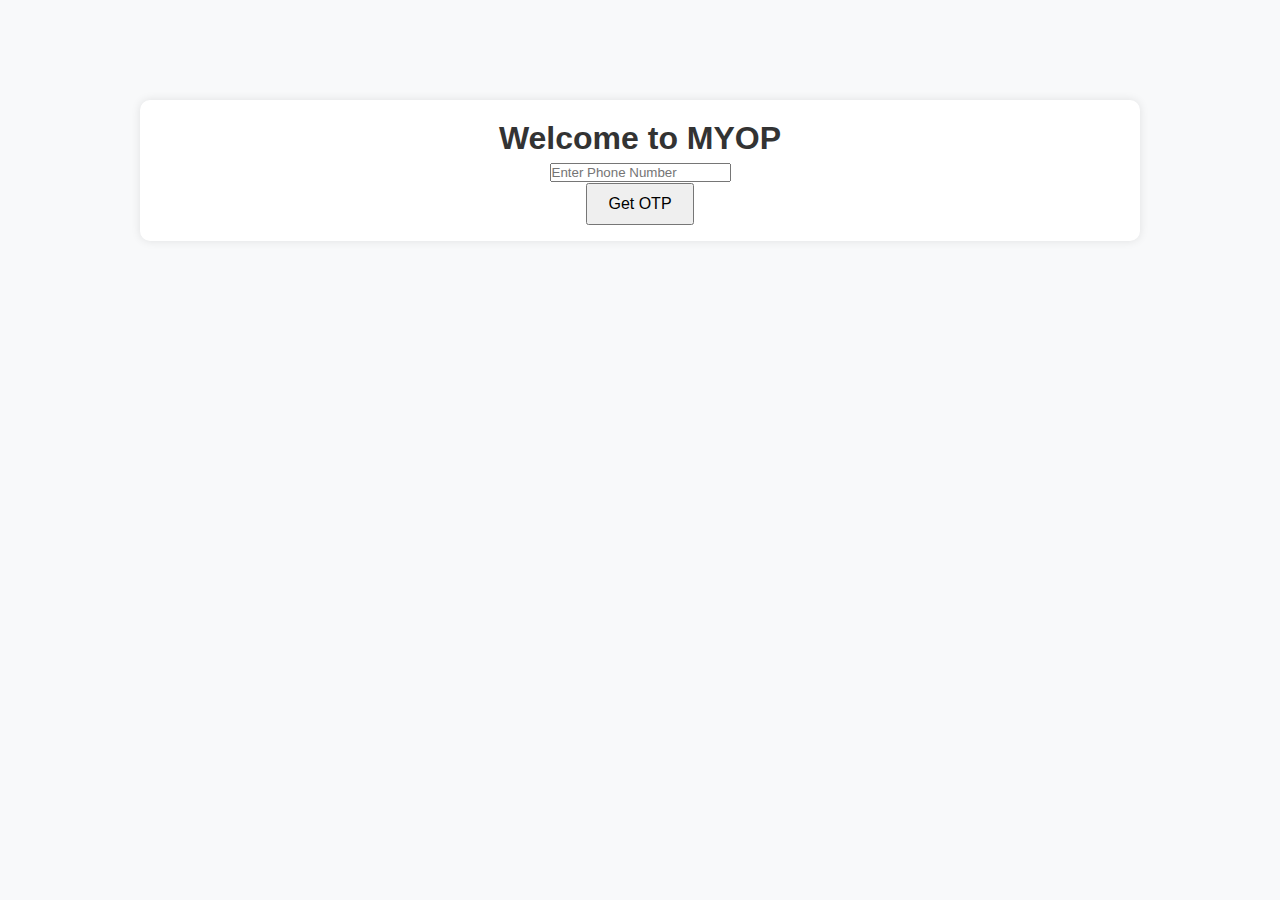
<file: index.html>
<!DOCTYPE html>
<html lang="en">
<head>
  <meta charset="UTF-8" />
  <meta name="viewport" content="width=device-width, initial-scale=1.0"/>
  <title>Login</title>
  <link rel="stylesheet" href="style.css" />
</head>
<body>
  <div class="container">
    <h1>Welcome to MYOP</h1>

    <!-- <div>
      <input type="text" id="inputField" placeholder="Enter Name" />
    </div> -->

    <div>
      <input type="tel" id="inputField" placeholder="Enter Phone Number" />
    </div>

    <button id="actionButton" onclick="handleButtonClick()">Get OTP</button>
  </div>

  <script src="script.js"></script>
</body>
</html>
</file>
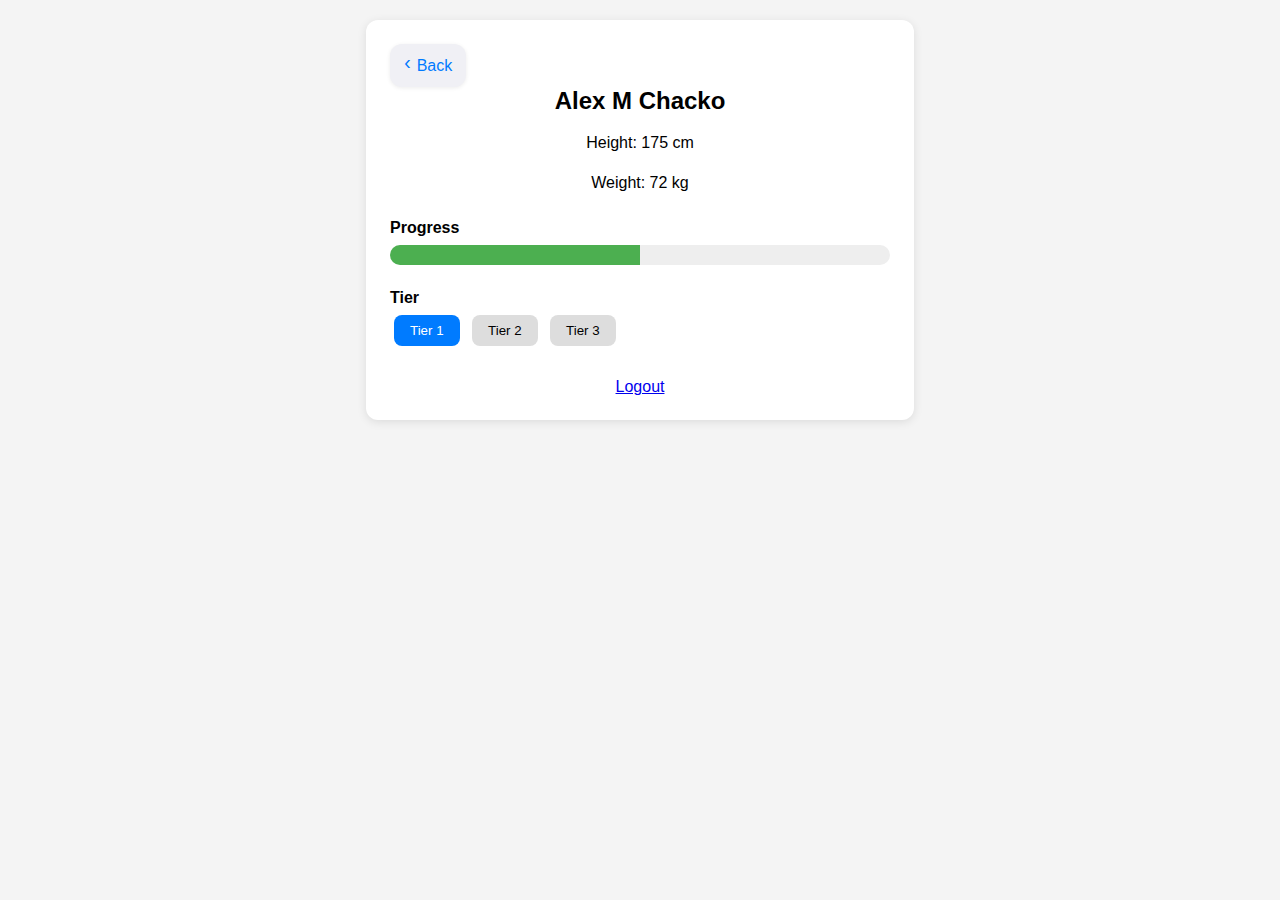
<file: page4.html>
<!DOCTYPE html>
<html lang="en">
<head>
  <meta charset="UTF-8" />
  <meta name="viewport" content="width=device-width, initial-scale=1.0"/>
  <title>User Profile</title>
  <style>
    body {
      font-family: Arial, sans-serif;
      background: #f4f4f4;
      margin: 0;
      padding: 20px;
    }

    .profile-container {
      max-width: 500px;
      background: #fff;
      padding: 24px;
      margin: auto;
      border-radius: 12px;
      box-shadow: 0 2px 10px rgba(0, 0, 0, 0.1);
    }

    .user-info {
      text-align: center;
    }

    .user-info h2 {
      margin: 0;
    }

    .details {
      margin-top: 16px;
      font-size: 16px;
      line-height: 1.5;
    }

    .progress-section {
      margin-top: 24px;
    }

    .progress-label {
      margin-bottom: 8px;
      font-weight: bold;
    }

    .progress-bar {
      background: #eee;
      border-radius: 20px;
      overflow: hidden;
      height: 20px;
    }

    .progress-fill {
      height: 100%;
      width: 50%; /* Half full */
      background-color: #4caf50;
    }

    .tier-section {
      margin-top: 24px;
    }

    .tier-buttons button {
      padding: 8px 16px;
      margin: 0 4px;
      border: none;
      border-radius: 8px;
      cursor: pointer;
      background: #ddd;
    }

    .tier-buttons button.active {
      background: #007bff;
      color: white;
    }

    .logout {
      margin-top: 32px;
      text-align: center;
    }

    .logout button {
      padding: 10px 20px;
      background: #e53935;
      color: white;
      border: none;
      border-radius: 6px;
      cursor: pointer;
    }

    @media (max-width: 600px) {
      .tier-buttons button {
        margin: 4px 0;
        width: 100%;
      }
    }

     .back-button {
    display: inline-flex;
    align-items: center;
    gap: 6px;
    font-size: 16px;
    font-weight: 500;
    text-decoration: none;
    padding: 10px 14px;
    color: #007aff;
    background-color: #f0f0f5;
    border-radius: 12px;
    box-shadow: 0 1px 4px rgba(0,0,0,0.08);
    transition: background-color 0.3s ease;
    font-family: -apple-system, BlinkMacSystemFont, 'Segoe UI', Roboto, Helvetica, Arial, sans-serif;
  }

  .back-button:hover {
    background-color: #e6e6ed;
  }

  .back-button .arrow {
    font-size: 20px;
    transform: rotate(180deg); /* to make it look like ← */
    display: inline-block;
  }
  </style>
</head>
<body>

  <div class="profile-container">
    <a href="page2.html" class="back-button">
        <span class="arrow">›</span> Back
    </a>
    <div class="user-info">
      <h2>Alex M Chacko</h2>
      <div class="details">
        <p>Height: 175 cm</p>
        <p>Weight: 72 kg</p>
      </div>
    </div>

    <div class="progress-section">
      <div class="progress-label">Progress</div>
      <div class="progress-bar">
        <div class="progress-fill"></div>
      </div>
    </div>

    <div class="tier-section">
      <div class="progress-label">Tier</div>
      <div class="tier-buttons">
        <button class="active" onclick="selectTier(this)">Tier 1</button>
        <button onclick="selectTier(this)">Tier 2</button>
        <button onclick="selectTier(this)">Tier 3</button>
      </div>
    </div>

    <div class="logout">
      <a href="index.html">Logout</a>
    </div>
  </div>

  <script>
    function selectTier(btn) {
      document.querySelectorAll('.tier-buttons button').forEach(b => b.classList.remove('active'));
      btn.classList.add('active');
    }

   
  </script>

</body>
</html>
</file>
<file: style.css>
body {
  font-family: Arial, sans-serif;
  text-align: center;
  padding-top: 100px;
  background-color: #f4f4f4;
}

.container {
  max-width: 600px;
  margin: auto;
  background: white;
  padding: 40px;
  border-radius: 10px;
  box-shadow: 0 0 10px rgba(0, 0, 0, 0.1);
}

button {
  padding: 10px 20px;
  font-size: 16px;
  cursor: pointer;
}

body {
  margin: 0;
  font-family: sans-serif;
  background: #f0f0f0;
}

.container {
  padding: 1rem;
}

.top-bar {
  display: flex;
  justify-content: space-between;
  align-items: center;
}

.top-buttons button {
  margin-left: 10px;
}

.tabs {
  display: flex;
  justify-content: center;
  margin: 20px 0;
}

.tab {
  padding: 10px 20px;
  margin: 0 10px;
  border: none;
  background: #ccc;
  border-radius: 5px;
  cursor: pointer;
}

.tab.active {
  background: #333;
  color: #fff;
}

.tab-content {
  max-height: 80vh;
  overflow-y: auto;
}

.tab-pane {
  display: none;
}

.tab-pane.active {
  display: block;
}

.grid {
  display: grid;
  grid-template-columns: repeat(auto-fill, minmax(80px, 1fr));
  gap: 20px;
  justify-items: center;
}

.circle, .square {
  width: 60px;
  height: 60px;
  background: #007bff;
}

.circle {
  border-radius: 50%;
}

.square {
  background: #28a745;
}

.logo-grid {
  grid-template-columns: repeat(auto-fill, minmax(100px, 1fr));
}

.logo-item {
  display: flex;
  flex-direction: column;
  align-items: center;
}

.logo-circle {
  width: 60px;
  height: 60px;
  border-radius: 50%;
  background: white;
  display: flex;
  align-items: center;
  justify-content: center;
  box-shadow: 0 2px 4px rgba(0,0,0,0.2);
  margin-bottom: 8px;
}

.logo-circle img {
  width: 40px;
  height: 40px;
  object-fit: cover;
}
/* Reset + Base */
* {
  margin: 0;
  padding: 0;
  box-sizing: border-box;
}

body {
  font-family: 'Segoe UI', sans-serif;
  background: #f8f9fa;
  color: #333;
  line-height: 1.4;
}

.container {
  padding: 16px;
  max-width: 1000px;
  margin: auto;
}

/* Top Bar */
.top-bar {
  display: flex;
  justify-content: space-between;
  align-items: center;
  margin-bottom: 16px;
}

.top-bar a {
  text-decoration: none;
  color: #007bff;
  font-weight: bold;
}

.top-buttons {
  display: flex;
  gap: 10px;
}

.top-buttons button {
  display: flex;
  align-items: center;
  gap: 8px;
  padding: 8px 12px;
  background: #ffffff;
  border: 1px solid #ccc;
  border-radius: 8px;
  cursor: pointer;
  font-size: 14px;
}

.logo-circle {
  width: 32px;
  height: 32px;
  border-radius: 50%;
  background: #eee;
  display: flex;
  justify-content: center;
  align-items: center;
  overflow: hidden;
}

.logo-circle img {
  width: 24px;
  height: 24px;
}

/* Tabs */
.tabs {
  display: flex;
  gap: 10px;
  margin-bottom: 16px;
}

.tab {
  padding: 10px 16px;
  background: #e9ecef;
  border: none;
  border-radius: 6px;
  cursor: pointer;
  font-weight: 500;
  color: #555;
}

.tab.active {
  background: #007bff;
  color: #fff;
}

/* Content */
.tab-content {
  height: calc(100vh - 220px);
  overflow-y: auto;
  padding-right: 10px;
}

/* Tab panes */
.tab-pane {
  display: none;
}

.tab-pane.active {
  display: block;
}

/* Grid common styles */
.grid {
  display: grid;
  grid-template-columns: repeat(auto-fill, minmax(80px, 1fr));
  gap: 20px;
  padding: 10px;
}

/* Circle & Square Items */
.circle,
.square {
  width: 70px;
  height: 70px;
  margin: auto;
}

.circle {
  background-color: #3498db;
  border-radius: 50%;
}

.square {
  background-color: #2ecc71;
}

/* Logo Grid with Labels */
.logo-item {
  display: flex;
  flex-direction: column;
  align-items: center;
}

.logo-item p {
  margin-top: 6px;
  font-size: 13px;
  text-align: center;
  color: #333;
}

/* Ad Carousel */
.ad-carousel {
  margin: 30px auto;
  width: 100%;
  overflow: hidden;
  position: relative;
  height: 160px; /* Max ad height */
  background: #fff;
  border-radius: 8px;
  box-shadow: 0 2px 10px rgba(0,0,0,0.05);
}

.carousel-track {
  display: flex;
  gap: 20px;
  animation: slide 12s linear infinite;
}

.carousel-track img {
  height: auto;
  max-height: 150px;
  width: auto;
  max-width: 100%;
  border-radius: 8px;
}

/* Animation */
@keyframes slide {
  0% { transform: translateX(0); }
  33% { transform: translateX(-100%); }
  66% { transform: translateX(-200%); }
  100% { transform: translateX(0); }
}

.ad-carousel:hover .carousel-track {
  animation-play-state: paused;
}


.sub-tabs {
  display: flex;
  gap: 10px;
  margin: 20px 0;
}

.sub-tab {
  padding: 8px 16px;
  background: #e0e0e0;
  border: none;
  border-radius: 6px;
  cursor: pointer;
  font-weight: 500;
  color: #333;
}

.sub-tab.active {
  background: #007bff;
  color: #fff;
}

.sub-tab-content {
  margin-top: 10px;
}

.hidden {
  display: none !important;
}

#cardViewTab1 {
  display: flex;
  flex-direction: column;
  gap: 16px;
  padding: 10px 0;
}

.info-card {
  background: #fff;
  padding: 16px;
  margin-bottom: 16px;
  box-shadow: 0 2px 6px rgba(0,0,0,0.1);
  border-radius: 10px;
  max-width: 600px;
}


.info-card:hover {
  transform: translateY(-2px);
}

.info-card h3 {
  margin-bottom: 8px;
  font-size: 18px;
  font-weight: 600;
  color: #222;
}

.info-card p {
  margin: 4px 0;
  font-size: 14px;
  color: #555;
}

.info-card p strong {
  font-weight: 600;
}

.service-grid {
  display: grid;
  grid-template-columns: repeat(auto-fit, minmax(100px, 1fr));
  gap: 20px;
  margin: 20px 0;
}

.service-item {
  display: flex;
  flex-direction: column;
  align-items: center;
  cursor: pointer;
  text-align: center;
}

.service-circle {
  width: 70px;
  height: 70px;
  border-radius: 50%;
  background: #f0f0f0;
  display: flex;
  justify-content: center;
  align-items: center;
  margin-bottom: 8px;
}

.service-circle img {
  width: 40px;
  height: 40px;
}
</file>
